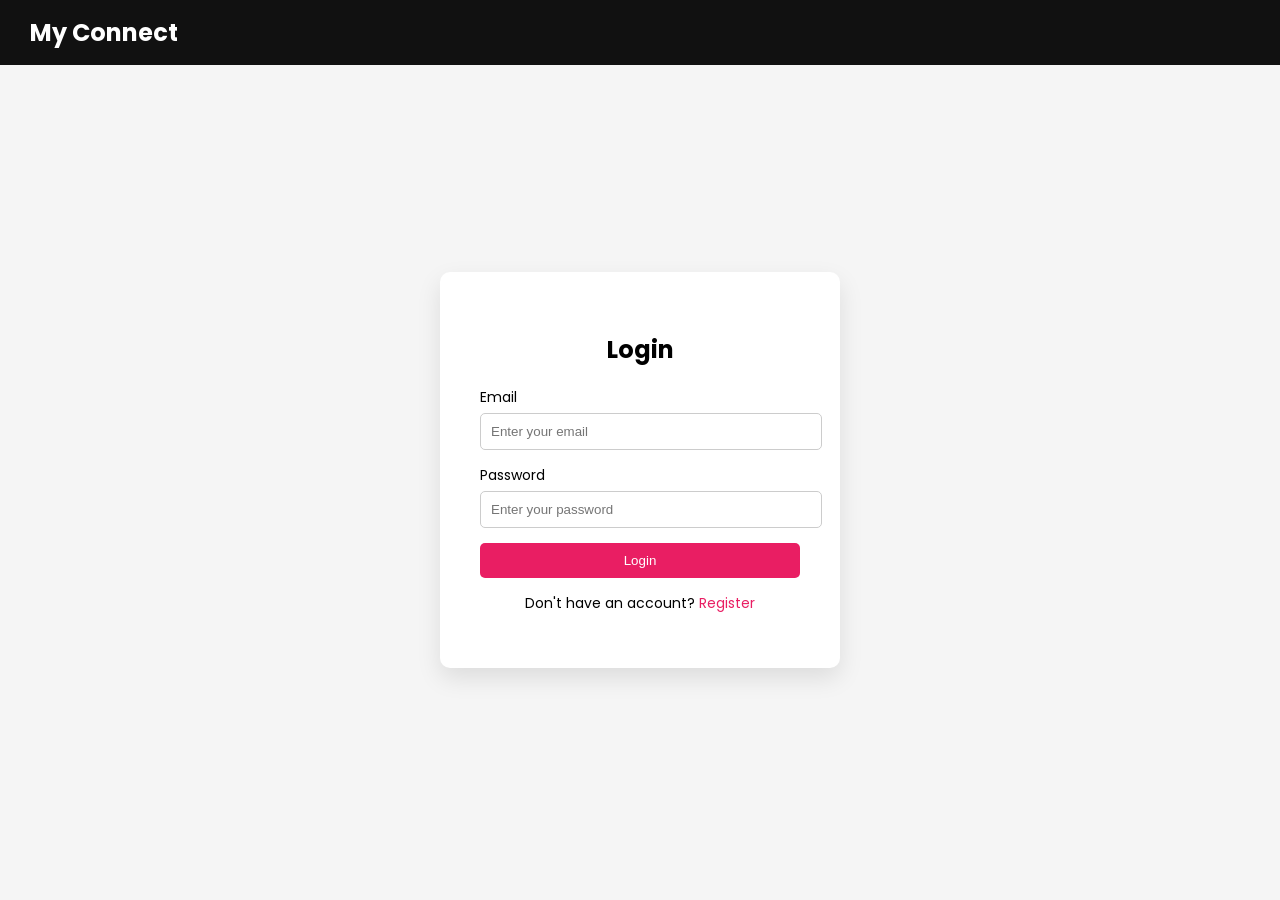
<file: login.html>
<!DOCTYPE html>
<html lang="en">
<head>
<meta charset="UTF-8">
<meta name="viewport" content="width=device-width, initial-scale=1.0">
<title>Login - Iconnect Stores</title>

<!-- Google Font -->
<link href="https://fonts.googleapis.com/css2?family=Poppins:wght@300;400;600&display=swap" rel="stylesheet">

<style>
body {
    margin: 0;
    font-family: 'Poppins', sans-serif;
    background: #f5f5f5;
}

/* HEADER */
header {
    background: #111;
    color: white;
    padding: 15px 30px;
}

header h2 {
    margin: 0;
}

/* CENTER LOGIN */
.login-container {
    display: flex;
    justify-content: center;
    align-items: center;
    height: 90vh;
}

/* LOGIN BOX */
.login-box {
    background: white;
    padding: 40px;
    width: 320px;
    border-radius: 10px;
    box-shadow: 0 10px 25px rgba(0,0,0,0.1);
}

.login-box h2 {
    margin-bottom: 20px;
    text-align: center;
}

/* INPUTS */
.input-group {
    margin-bottom: 15px;
}

.input-group label {
    display: block;
    margin-bottom: 5px;
    font-size: 14px;
}

.input-group input {
    width: 100%;
    padding: 10px;
    border: 1px solid #ccc;
    border-radius: 5px;
}

/* BUTTON */
button {
    width: 100%;
    padding: 10px;
    background: #e91e63;
    color: white;
    border: none;
    border-radius: 5px;
    cursor: pointer;
}

button:hover {
    background: #c2185b;
}

/* LINKS */
.login-box p {
    text-align: center;
    margin-top: 15px;
    font-size: 14px;
}

.login-box a {
    color: #e91e63;
    text-decoration: none;
}
</style>

</head>

<body>

<header>
    <h2>My Connect</h2>
</header>

<section class="login-container">
    <div class="login-box">

        <h2>Login</h2>

        <form>
            <div class="input-group">
                <label>Email</label>
                <input type="email" placeholder="Enter your email" required>
            </div>

            <div class="input-group">
                <label>Password</label>
                <input type="password" placeholder="Enter your password" required>
            </div>

            <button type="submit">Login</button>

            <p>Don't have an account? <a href="#">Register</a></p>
        </form>

    </div>
</section>

</body>
</html>
</file>
